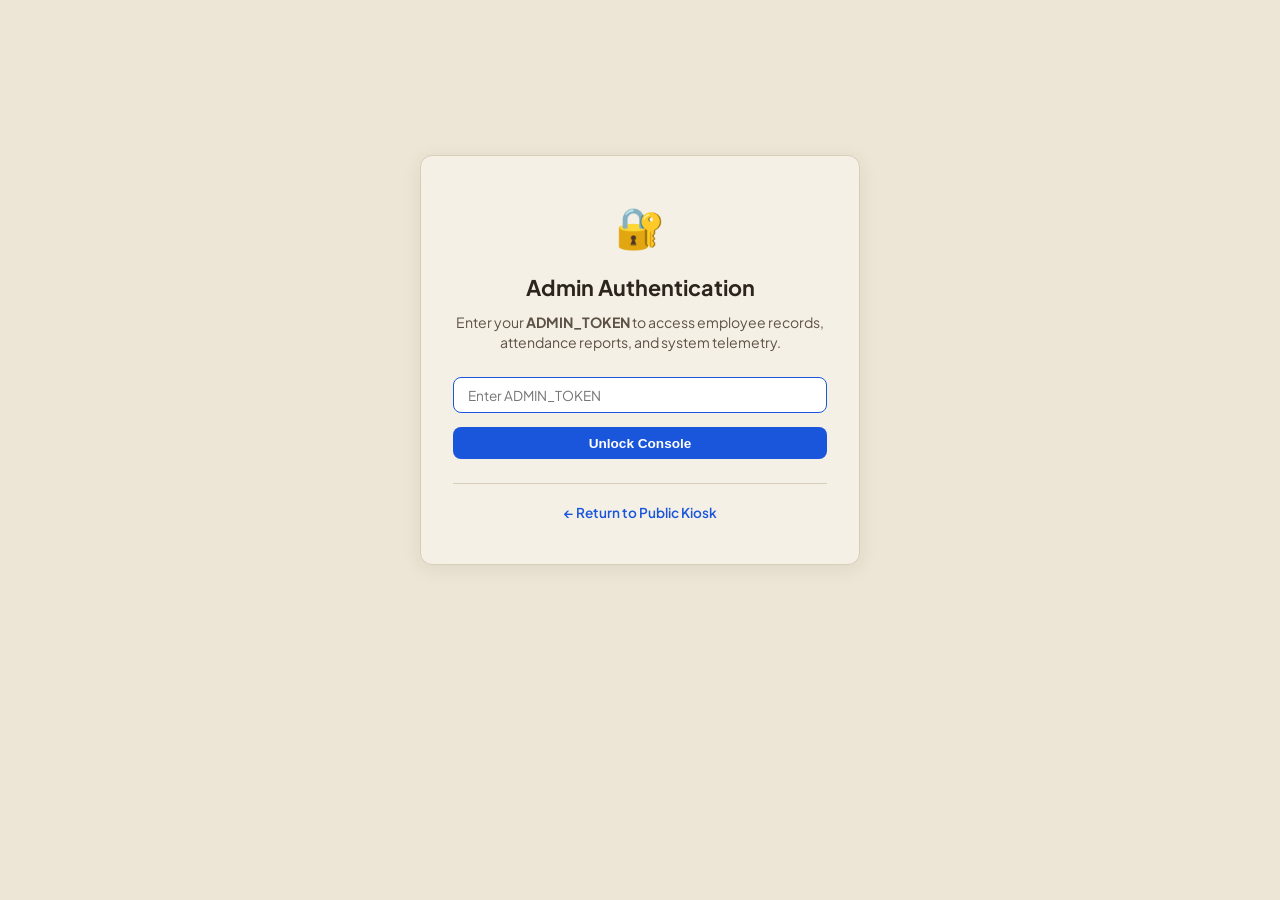
<file: static/admin.html>
<!DOCTYPE html>
<html lang="en">
<head>
  <meta charset="UTF-8">
  <meta name="viewport" content="width=device-width, initial-scale=1.0">
  <title>FacePulse — Admin Console</title>
  <!-- Google Fonts: Plus Jakarta Sans -->
  <link rel="preconnect" href="https://fonts.googleapis.com">
  <link rel="preconnect" href="https://fonts.gstatic.com" crossorigin>
  <link href="https://fonts.googleapis.com/css2?family=Plus+Jakarta+Sans:wght@400;500;600;700&display=swap" rel="stylesheet">
  <link rel="stylesheet" href="/static/style.css">
</head>
<body>

  <!-- ==================== 1. Token Gate (Shown when unauthenticated) ==================== -->
  <div id="tokenGate" class="token-gate-wrap">
    <div class="token-gate-card">
      <div class="token-gate-icon">🔐</div>
      <h2>Admin Authentication</h2>
      <p>Enter your <strong>ADMIN_TOKEN</strong> to access employee records, attendance reports, and system telemetry.</p>
      
      <form id="tokenGateForm" class="token-gate-form" onsubmit="handleTokenSubmit(event)">
        <div class="form-group" style="text-align: left;">
          <input 
            type="password" 
            id="tokenInput" 
            class="text-input" 
            placeholder="Enter ADMIN_TOKEN" 
            autocomplete="current-password" 
            required 
            autofocus
          >
        </div>
        <div id="tokenError" class="alert-error hidden" style="margin-top: 0.25rem;"></div>
        <button type="submit" id="tokenSubmitBtn" class="btn-primary btn-block">
          Unlock Console
        </button>
      </form>

      <div class="token-gate-links">
        <a href="/">← Return to Public Kiosk</a>
      </div>
    </div>
  </div>


  <!-- ==================== 2. Admin Dashboard (Hidden until unlocked) ==================== -->
  <div id="adminDashboard" class="app-container hidden">
    
    <!-- Admin Header -->
    <header class="navbar">
      <div class="brand">
        <div class="brand-text">
          <h1>FacePulse Admin Console</h1>
          <p class="brand-sub">Attendance records, reporting, employee registration & system status</p>
        </div>
      </div>

      <!-- Stat Counters & Pool Status -->
      <div class="header-kpis">
        <div class="kpi-chip">
          <div class="kpi-data">
            <span class="kpi-label">Today's Attendees</span>
            <span id="kpiToday" class="kpi-val">0</span>
          </div>
        </div>
        <div class="kpi-chip">
          <div class="kpi-data">
            <span class="kpi-label">Enrolled Roster</span>
            <span id="kpiEnrolled" class="kpi-val">0</span>
          </div>
        </div>
        <div class="kpi-chip">
          <div class="kpi-data">
            <span class="kpi-label">Supabase Pool</span>
            <span id="kpiPool" class="kpi-val" style="font-size: 0.95rem; font-weight: 600;">Connecting...</span>
          </div>
        </div>
      </div>

      <div class="header-actions">
        <a href="/" class="btn-secondary btn-sm" style="text-decoration: none;">
          🖥️ View Kiosk
        </a>
        <button class="btn-secondary btn-sm" onclick="logoutAdmin()">
          🔒 Lock Console
        </button>
      </div>
    </header>

    <!-- Admin Navigation Tabs -->
    <div class="tab-nav" style="margin-top: 0.25rem;">
      <button class="tab-btn active" onclick="switchAdminTab('todayTab', this)">
        <span>Today's Summary</span>
        <span id="todayTabBadge" class="tab-badge">0</span>
      </button>
      <button class="tab-btn" onclick="switchAdminTab('logTab', this)">
        <span>Activity Log</span>
      </button>
      <button class="tab-btn" onclick="switchAdminTab('rosterTab', this)">
        <span>Enrolled Roster</span>
        <span id="rosterTabBadge" class="tab-badge">0</span>
      </button>
      <button class="tab-btn" onclick="switchAdminTab('enrollTab', this)">
        <span>Register Person (15 Poses)</span>
      </button>
      <button class="tab-btn" onclick="switchAdminTab('systemTab', this)">
        <span>System & Pool Health</span>
      </button>
    </div>

    <!-- ==================== Tab 1: Today's Summary & Reports ==================== -->
    <div id="todayTab" class="tab-content active">
      <section class="card panel-card">
        <div class="card-header">
          <div class="card-title">
            <h2>Today's Attendance Summary</h2>
            <p class="card-subtitle">Aggregated first-seen, last-seen, and detection counts for today</p>
          </div>
          <div class="header-actions">
            <button class="btn-secondary btn-sm" onclick="downloadReport('xlsx')">
              📥 Download Excel (.xlsx)
            </button>
            <button class="btn-secondary btn-sm" onclick="downloadReport('pdf')">
              📄 Download PDF (.pdf)
            </button>
            <button class="btn-secondary btn-sm" onclick="fetchTodaySummary()">
              🔄 Refresh
            </button>
          </div>
        </div>

        <div class="log-table-wrapper">
          <table class="log-table">
            <thead>
              <tr>
                <th>Employee Name</th>
                <th>First Seen Today</th>
                <th>Last Seen Today</th>
                <th>Total Confirmed Detections</th>
              </tr>
            </thead>
            <tbody id="todaySummaryBody">
              <tr>
                <td colspan="4" class="empty-cell">Loading today's attendance summary...</td>
              </tr>
            </tbody>
          </table>
        </div>
      </section>
    </div>

    <!-- ==================== Tab 2: Activity Log ==================== -->
    <div id="logTab" class="tab-content">
      <section class="card panel-card">
        <div class="card-header">
          <div class="card-title">
            <h2>Presence Activity Log</h2>
            <p class="card-subtitle">Detailed verification timestamps with ML cosine distances and confidence scores</p>
          </div>
          <div class="header-actions">
            <button class="btn-secondary btn-sm" onclick="fetchActivityLog()">🔄 Refresh</button>
          </div>
        </div>

        <div class="log-filter-bar">
          <input type="text" id="logSearch" placeholder="Filter by employee name..." class="text-input text-input-sm" onkeyup="debounceFetchActivityLog()">
          <input type="date" id="logDate" class="text-input text-input-sm" onchange="fetchActivityLog()">
        </div>

        <div class="log-table-wrapper">
          <table class="log-table">
            <thead>
              <tr>
                <th>Timestamp</th>
                <th>Employee</th>
                <th>Confidence Score</th>
                <th>Vector Distance</th>
                <th>Verification Status</th>
              </tr>
            </thead>
            <tbody id="activityLogBody">
              <tr>
                <td colspan="5" class="empty-cell">Loading activity records...</td>
              </tr>
            </tbody>
          </table>
        </div>
      </section>
    </div>

    <!-- ==================== Tab 3: Enrolled Roster ==================== -->
    <div id="rosterTab" class="tab-content">
      <section class="card panel-card">
        <div class="card-header">
          <div class="card-title">
            <h2>Enrolled Employees</h2>
            <p class="card-subtitle">Active face encodings registered in Supabase PostgreSQL</p>
          </div>
          <span id="rosterCount" class="count-badge">0 Enrolled</span>
        </div>

        <div class="search-box" style="padding: 1rem 1.25rem 0.5rem;">
          <input type="text" id="rosterSearch" placeholder="Search roster by employee name..." onkeyup="filterRoster()" class="text-input text-input-sm">
        </div>

        <div id="rosterList" class="roster-list" style="padding: 1rem 1.25rem;">
          <div class="empty-state">
            <p>Loading roster...</p>
          </div>
        </div>
      </section>
    </div>

    <!-- ==================== Tab 4: Register Person (15-Pose Guided Flow) ==================== -->
    <div id="enrollTab" class="tab-content">
      <section class="card panel-card">
        <div class="card-header">
          <div class="card-title">
            <h2>Multi-Angle Guided Employee Registration</h2>
            <p class="card-subtitle">Captures 15 distinct facial angles to build a high-precision 128-d centroid encoding</p>
          </div>
        </div>

        <div style="padding: 1.25rem; max-width: 600px; margin: 0 auto; width: 100%;">
          
          <!-- Camera Preview for Enrollment -->
          <div class="enroll-cam-preview">
            <video id="enrollWebcam" autoplay playsinline muted></video>
            <div id="enrollCamPlaceholder" class="camera-placeholder">
              <div class="placeholder-content">
                <p style="margin-bottom: 0.75rem; font-size: 0.88rem;">Camera is currently idle for registration.</p>
                <button class="btn-primary btn-sm" onclick="startEnrollCamera()">Start Camera</button>
              </div>
            </div>
          </div>

          <div class="form-group" style="margin-bottom: 1rem;">
            <label for="employeeName" style="font-size: 0.85rem; font-weight: 600; color: var(--text-main);">Full Name</label>
            <input type="text" id="employeeName" placeholder="e.g. Jane Doe" class="text-input" autocomplete="off">
          </div>

          <div id="guidedEnrollContainer" class="guided-enroll-box">
            <div class="guided-header">
              <div class="pose-icon" id="poseIcon">👤</div>
              <div class="pose-info">
                <h4 id="poseTitle">Ready to Register</h4>
                <p id="poseInstruction">Start camera, enter name, and click "Start 15-Pose Capture".</p>
              </div>
            </div>

            <div class="progress-bar-wrapper">
              <div id="enrollProgressBar" class="progress-bar-fill" style="width: 0%;"></div>
            </div>
            <div class="progress-text-row">
              <span id="sampleCounter">Sample 0 of 15</span>
              <span id="enrollPercent">0%</span>
            </div>

            <div id="sampleThumbnails" class="thumbnails-grid"></div>
          </div>

          <div class="enroll-actions" style="margin-top: 1rem; display: flex; flex-direction: column; gap: 0.5rem;">
            <button id="enrollBtn" class="btn-accent btn-block" onclick="startGuidedEnrollment()">
              Start 15-Pose Capture
            </button>
            <button id="cancelEnrollBtn" class="btn-secondary btn-block hidden" onclick="cancelGuidedEnrollment()">
              Cancel Registration
            </button>
          </div>

          <div id="enrollFeedback" class="feedback-banner hidden" style="margin-top: 1rem;"></div>
        </div>
      </section>
    </div>

    <!-- ==================== Tab 5: System & Pool Health ==================== -->
    <div id="systemTab" class="tab-content">
      <section class="card panel-card">
        <div class="card-header">
          <div class="card-title">
            <h2>System Health & Database Pool Telemetry</h2>
            <p class="card-subtitle">Supabase PostgreSQL connection pool metrics & runtime health</p>
          </div>
          <button class="btn-secondary btn-sm" onclick="fetchSystemStatus()">🔄 Refresh Status</button>
        </div>

        <div style="padding: 1.25rem;">
          <div class="status-grid">
            <div class="metric-card">
              <span class="metric-card-label">Active Connections</span>
              <span id="metricActiveConn" class="metric-card-val">-</span>
              <span class="metric-card-sub">Currently checked out</span>
            </div>
            <div class="metric-card">
              <span class="metric-card-label">Idle Pool Connections</span>
              <span id="metricIdleConn" class="metric-card-val">-</span>
              <span class="metric-card-sub">Ready for incoming requests</span>
            </div>
            <div class="metric-card">
              <span class="metric-card-label">Max Connections</span>
              <span id="metricMaxConn" class="metric-card-val">-</span>
              <span class="metric-card-sub">Pool upper limit</span>
            </div>
            <div class="metric-card">
              <span class="metric-card-label">Total Enrolled Faces</span>
              <span id="metricEnrolledCount" class="metric-card-val">-</span>
              <span class="metric-card-sub">Stored 128-d vectors</span>
            </div>
          </div>

          <div style="background: #FFFFFF; border: 1px solid var(--border-color); border-radius: var(--radius-md); padding: 1.25rem;">
            <h4 style="font-size: 0.92rem; font-weight: 700; margin-bottom: 0.5rem;">Database Architecture</h4>
            <p style="font-size: 0.85rem; color: var(--text-muted); line-height: 1.5;">
              The system connects to Supabase PostgreSQL over a secure SSL session using a <code>ThreadedConnectionPool</code>. 
              Connections are automatically acquired and returned to the pool using RAII context managers (<code>with get_connection() as conn:</code>), 
              guaranteeing zero connection leaks and preventing pool exhaustion across simultaneous camera streams and administrative requests.
            </p>
          </div>
        </div>
      </section>
    </div>

  </div>

  <script src="/static/admin.js"></script>
</body>
</html>
</file>
<file: static/style.css>
/* ==========================================================================
   Office Attendance Monitor — Warm Beige Theme
   Clean, decluttered, professional interface with natural tones
   ========================================================================== */

:root {
  --bg-main: #EDE6D6;
  --bg-card: #F5F0E6;
  --bg-card-hover: #EFE8DA;
  --bg-input: #FFFFFF;
  --border-color: #D8CEB8;
  --border-accent: #C2B49A;
  
  --text-main: #2C251E;
  --text-muted: #5C5245;
  --text-dim: #7C7060;

  --accent-primary: #1A56DB;
  --accent-primary-hover: #1545B3;
  --accent-emerald: #2E7D32;
  --accent-rose: #C53030;
  --accent-amber: #C05621;

  --radius-sm: 4px;
  --radius-md: 8px;
  --radius-lg: 12px;

  --font-family: 'Plus Jakarta Sans', system-ui, -apple-system, sans-serif;
}

* {
  box-sizing: border-box;
  margin: 0;
  padding: 0;
}

body {
  font-family: var(--font-family);
  background-color: var(--bg-main);
  color: var(--text-main);
  min-height: 100vh;
  line-height: 1.5;
  -webkit-font-smoothing: antialiased;
}

.app-container {
  max-width: 1400px;
  margin: 0 auto;
  padding: 1.25rem 1.5rem;
  display: flex;
  flex-direction: column;
  gap: 1.25rem;
}

/* Navbar */
.navbar {
  display: flex;
  justify-content: space-between;
  align-items: center;
  background: var(--bg-card);
  padding: 1rem 1.5rem;
  border-radius: var(--radius-lg);
  border: 1px solid var(--border-color);
}

.brand-text h1 {
  font-size: 1.25rem;
  font-weight: 700;
  color: var(--text-main);
}

.brand-sub {
  font-size: 0.85rem;
  color: var(--text-muted);
}

.header-kpis {
  display: flex;
  align-items: center;
  gap: 1rem;
}

.kpi-chip {
  display: flex;
  align-items: center;
  background: #FFFFFF;
  padding: 0.5rem 1rem;
  border-radius: var(--radius-md);
  border: 1px solid var(--border-color);
}

.kpi-data {
  display: flex;
  flex-direction: column;
}

.kpi-label {
  font-size: 0.72rem;
  color: var(--text-muted);
  font-weight: 600;
}

.kpi-val {
  font-size: 1.1rem;
  font-weight: 700;
  color: var(--text-main);
}

.header-actions {
  display: flex;
  align-items: center;
  gap: 1rem;
}

.pulse-indicator {
  display: flex;
  align-items: center;
  gap: 0.5rem;
  background: #FFFFFF;
  padding: 0.45rem 0.85rem;
  border-radius: var(--radius-md);
  font-size: 0.82rem;
  font-weight: 600;
  color: var(--text-muted);
  border: 1px solid var(--border-color);
}

.pulse-dot {
  width: 8px;
  height: 8px;
  background-color: var(--accent-emerald);
  border-radius: 50%;
}

/* Main Grid */
.dashboard-grid {
  display: grid;
  grid-template-columns: 1fr 420px;
  gap: 1.25rem;
}

@media (max-width: 1024px) {
  .dashboard-grid {
    grid-template-columns: 1fr;
  }
}

/* Cards */
.card {
  background: var(--bg-card);
  border-radius: var(--radius-lg);
  border: 1px solid var(--border-color);
  display: flex;
  flex-direction: column;
  overflow: hidden;
}

.card-header {
  display: flex;
  justify-content: space-between;
  align-items: center;
  padding: 1rem 1.25rem;
  border-bottom: 1px solid var(--border-color);
  background: var(--bg-card);
}

.card-title h2 {
  font-size: 1.1rem;
  font-weight: 700;
  color: var(--text-main);
}

.card-subtitle {
  font-size: 0.82rem;
  color: var(--text-muted);
}

.card-header-tags {
  display: flex;
  align-items: center;
  gap: 0.5rem;
}

.info-tag {
  font-size: 0.78rem;
  background: #FFFFFF;
  color: var(--text-muted);
  padding: 0.25rem 0.5rem;
  border-radius: var(--radius-sm);
  border: 1px solid var(--border-color);
}

.recognizing-tag {
  display: flex;
  align-items: center;
  gap: 0.4rem;
  font-size: 0.78rem;
  background: #EBF8FF;
  color: var(--accent-primary);
  padding: 0.25rem 0.6rem;
  border-radius: var(--radius-sm);
  font-weight: 600;
  border: 1px solid #BEE3F8;
}

.spinner-small {
  width: 12px;
  height: 12px;
  border: 2px solid #BEE3F8;
  border-top-color: var(--accent-primary);
  border-radius: 50%;
  animation: spin 0.8s linear infinite;
}

@keyframes spin {
  to { transform: rotate(360deg); }
}

/* Viewport */
.viewport-wrapper {
  position: relative;
  width: 100%;
  aspect-ratio: 4 / 3;
  background: #2C251E;
  display: flex;
  align-items: center;
  justify-content: center;
  overflow: hidden;
}

video#webcam {
  width: 100%;
  height: 100%;
  object-fit: cover;
}

canvas#overlayCanvas {
  position: absolute;
  inset: 0;
  width: 100%;
  height: 100%;
  pointer-events: none;
  transition: all 0.15s linear;
}

.face-guide {
  position: absolute;
  inset: 0;
  display: flex;
  flex-direction: column;
  align-items: center;
  justify-content: center;
  pointer-events: none;
}

.guide-ellipse {
  width: 50%;
  height: 62%;
  border: 2px dashed rgba(255, 255, 255, 0.8);
  border-radius: 50%;
}

.guide-text {
  margin-top: 1rem;
  background: rgba(44, 37, 30, 0.85);
  color: #FFFFFF;
  padding: 0.35rem 0.85rem;
  border-radius: 16px;
  font-size: 0.82rem;
  font-weight: 600;
}

.scan-line {
  position: absolute;
  left: 0;
  right: 0;
  height: 2px;
  background: linear-gradient(90deg, transparent, var(--accent-primary), transparent);
  animation: scan 3s ease-in-out infinite;
  pointer-events: none;
}

@keyframes scan {
  0% { top: 5%; opacity: 0; }
  15% { opacity: 1; }
  85% { opacity: 1; }
  100% { top: 95%; opacity: 0; }
}

.camera-placeholder {
  position: absolute;
  inset: 0;
  background: var(--bg-card);
  display: flex;
  align-items: center;
  justify-content: center;
  padding: 2rem;
  text-align: center;
}

.placeholder-content {
  max-width: 320px;
  display: flex;
  flex-direction: column;
  align-items: center;
  gap: 0.85rem;
}

.placeholder-content h3 {
  font-size: 1.15rem;
  font-weight: 700;
  color: var(--text-main);
}

.placeholder-content p {
  font-size: 0.85rem;
  color: var(--text-muted);
}

/* Controls */
.camera-controls {
  display: flex;
  justify-content: space-between;
  align-items: center;
  padding: 0.85rem 1.25rem;
  background: var(--bg-card);
  border-top: 1px solid var(--border-color);
  gap: 1rem;
}

.btn-group {
  display: flex;
  align-items: center;
  gap: 0.5rem;
}

.camera-select-wrapper {
  flex: 1;
  max-width: 240px;
}

/* Buttons & Inputs */
.btn-primary {
  background: var(--accent-primary);
  color: #FFFFFF;
  border: none;
  padding: 0.55rem 1.1rem;
  border-radius: var(--radius-md);
  font-weight: 600;
  font-size: 0.85rem;
  cursor: pointer;
}

.btn-primary:hover {
  background: var(--accent-primary-hover);
}

.btn-secondary {
  background: #FFFFFF;
  color: var(--text-main);
  border: 1px solid var(--border-color);
  padding: 0.55rem 1rem;
  border-radius: var(--radius-md);
  font-weight: 600;
  font-size: 0.85rem;
  cursor: pointer;
}

.btn-secondary:hover {
  background: #FAF7F2;
  border-color: var(--border-accent);
}

.btn-danger {
  background: var(--accent-rose);
  color: #FFFFFF;
  border: none;
  padding: 0.55rem 1.1rem;
  border-radius: var(--radius-md);
  font-weight: 600;
  font-size: 0.85rem;
  cursor: pointer;
}

.btn-danger:hover {
  background: #9B2C2C;
}

.btn-accent {
  background: var(--accent-primary);
  color: #FFFFFF;
  border: none;
  padding: 0.65rem 1.2rem;
  border-radius: var(--radius-md);
  font-weight: 600;
  font-size: 0.9rem;
  cursor: pointer;
}

.btn-accent:hover {
  background: var(--accent-primary-hover);
}

.btn-block {
  width: 100%;
}

.btn-sm {
  padding: 0.35rem 0.75rem;
  font-size: 0.8rem;
}

.btn-lg {
  padding: 0.75rem 1.5rem;
  font-size: 0.95rem;
}

.select-input, .text-input {
  width: 100%;
  padding: 0.55rem 0.85rem;
  border-radius: var(--radius-md);
  border: 1px solid var(--border-color);
  background: var(--bg-input);
  color: var(--text-main);
  font-family: var(--font-family);
  font-size: 0.85rem;
  outline: none;
}

.select-input:focus, .text-input:focus {
  border-color: var(--accent-primary);
}

.text-input-sm {
  padding: 0.45rem 0.75rem;
  font-size: 0.8rem;
}

/* Sidebar & Tabs */
.sidebar-column {
  display: flex;
  flex-direction: column;
  gap: 0.85rem;
}

.tab-nav {
  display: flex;
  background: var(--bg-card);
  padding: 0.35rem;
  border-radius: var(--radius-lg);
  border: 1px solid var(--border-color);
  gap: 0.25rem;
}

.tab-btn {
  flex: 1;
  display: flex;
  align-items: center;
  justify-content: center;
  gap: 0.4rem;
  padding: 0.55rem 0.5rem;
  border: none;
  background: transparent;
  color: var(--text-muted);
  font-weight: 600;
  font-size: 0.82rem;
  border-radius: var(--radius-md);
  cursor: pointer;
}

.tab-btn:hover {
  color: var(--text-main);
  background: #FAF7F2;
}

.tab-btn.active {
  background: #FFFFFF;
  color: var(--accent-primary);
  border: 1px solid var(--border-color);
  font-weight: 700;
}

.tab-badge {
  font-size: 0.72rem;
  background: #EAE3D2;
  color: var(--text-muted);
  padding: 0.1rem 0.4rem;
  border-radius: 10px;
}

.tab-btn.active .tab-badge {
  background: #EBF8FF;
  color: var(--accent-primary);
}

.tab-content {
  display: none;
}

.tab-content.active {
  display: block;
}

.panel-card {
  min-height: 480px;
}

/* User Chips */
.user-chip-list {
  padding: 1rem;
  display: flex;
  flex-direction: column;
  gap: 0.65rem;
  max-height: 440px;
  overflow-y: auto;
}

.user-chip {
  display: flex;
  align-items: center;
  gap: 0.85rem;
  padding: 0.75rem 0.9rem;
  background: #FFFFFF;
  border-radius: var(--radius-md);
  border: 1px solid var(--border-color);
}

.user-avatar {
  width: 36px;
  height: 36px;
  background: #EBF8FF;
  color: var(--accent-primary);
  border-radius: 50%;
  display: flex;
  align-items: center;
  justify-content: center;
  font-weight: 700;
  font-size: 0.95rem;
  border: 1px solid #BEE3F8;
}

.user-info {
  display: flex;
  flex-direction: column;
}

.user-name {
  font-weight: 700;
  font-size: 0.9rem;
  color: var(--text-main);
}

.user-time {
  font-size: 0.78rem;
  color: var(--accent-emerald);
  font-weight: 600;
}

.empty-state {
  display: flex;
  flex-direction: column;
  align-items: center;
  justify-content: center;
  padding: 3rem 1rem;
  color: var(--text-muted);
  text-align: center;
}

/* Enrollment Box */
.enroll-form {
  padding: 1.25rem;
  display: flex;
  flex-direction: column;
  gap: 1rem;
}

.guided-enroll-box {
  background: #FFFFFF;
  border: 1px solid var(--border-color);
  border-radius: var(--radius-md);
  padding: 1rem;
  display: flex;
  flex-direction: column;
  gap: 0.85rem;
}

.guided-header {
  display: flex;
  align-items: center;
  gap: 0.85rem;
}

.pose-icon {
  font-size: 2rem;
  line-height: 1;
  display: flex;
  align-items: center;
  justify-content: center;
  min-width: 2.5rem;
  height: 2.5rem;
  border-radius: var(--radius-sm);
  background: rgba(37, 99, 235, 0.08);
}

.pose-info h4 {
  font-size: 0.95rem;
  font-weight: 700;
  color: var(--text-main);
}

.pose-info p {
  font-size: 0.82rem;
  color: var(--text-muted);
}

.progress-bar-wrapper {
  width: 100%;
  height: 8px;
  background: #EAE3D2;
  border-radius: 4px;
  overflow: hidden;
}

.progress-bar-fill {
  height: 100%;
  background: var(--accent-primary);
  transition: width 0.3s ease;
}

.progress-text-row {
  display: flex;
  justify-content: space-between;
  font-size: 0.78rem;
  font-weight: 600;
  color: var(--text-muted);
}

.thumbnails-grid {
  display: grid;
  grid-template-columns: repeat(5, 1fr);
  gap: 0.4rem;
  margin-top: 0.25rem;
}

.thumb-slot {
  aspect-ratio: 1;
  background: #FAF7F2;
  border: 1px dashed var(--border-color);
  border-radius: var(--radius-sm);
  display: flex;
  align-items: center;
  justify-content: center;
  overflow: hidden;
}

.thumb-slot.active {
  border: 1px solid var(--accent-primary);
}

.thumb-num {
  font-size: 0.68rem;
  color: var(--text-muted);
  font-weight: 600;
}

.thumb-img {
  width: 100%;
  height: 100%;
  object-fit: cover;
}

/* Roster */
.search-box {
  padding: 0.85rem 1rem 0.5rem;
}

.roster-list {
  padding: 0.5rem 1rem 1rem;
  display: flex;
  flex-direction: column;
  gap: 0.5rem;
  max-height: 380px;
  overflow-y: auto;
}

.roster-item {
  display: flex;
  justify-content: space-between;
  align-items: center;
  padding: 0.65rem 0.85rem;
  background: #FFFFFF;
  border-radius: var(--radius-md);
  border: 1px solid var(--border-color);
}

.btn-icon-del {
  background: transparent;
  border: none;
  cursor: pointer;
  font-size: 0.9rem;
  opacity: 0.7;
  padding: 0.2rem 0.4rem;
  border-radius: 4px;
}

.btn-icon-del:hover {
  opacity: 1;
  background: #FEE2E2;
}

/* Log Table */
.log-filter-bar {
  padding: 0.85rem 1rem 0.5rem;
  display: flex;
  gap: 0.5rem;
}

.log-table-wrapper {
  padding: 0.5rem 1rem 1rem;
  max-height: 400px;
  overflow-y: auto;
}

.log-table {
  width: 100%;
  border-collapse: collapse;
  font-size: 0.82rem;
  text-align: left;
}

.log-table th {
  padding: 0.6rem 0.75rem;
  background: #FAF7F2;
  color: var(--text-muted);
  font-weight: 600;
  border-bottom: 1px solid var(--border-color);
}

.log-table td {
  padding: 0.65rem 0.75rem;
  border-bottom: 1px solid var(--border-color);
  color: var(--text-main);
}

.log-time {
  font-weight: 600;
  color: var(--text-muted);
}

.log-name {
  font-weight: 700;
}

.conf-text {
  color: var(--accent-primary);
}

.dist-text {
  color: var(--text-muted);
  font-family: monospace;
}

.status-badge {
  font-size: 0.72rem;
  font-weight: 600;
  padding: 0.15rem 0.5rem;
  border-radius: 10px;
}

.status-badge.success {
  background: #F0FDF4;
  color: var(--accent-emerald);
  border: 1px solid #DCFCE7;
}

.status-badge.warning {
  background: #EBF8FF;
  color: var(--accent-primary);
  border: 1px solid #BEE3F8;
}

.empty-cell {
  text-align: center;
  color: var(--text-muted);
  padding: 2rem 1rem !important;
}

/* Admin Lock */
.enroll-locked {
  padding: 2rem 1.5rem;
  text-align: center;
}

.lock-box {
  display: flex;
  flex-direction: column;
  align-items: center;
  gap: 0.75rem;
}

.token-input-group {
  display: flex;
  gap: 0.5rem;
  width: 100%;
  margin-top: 0.5rem;
}

.admin-badge {
  font-size: 0.75rem;
  font-weight: 600;
  padding: 0.2rem 0.6rem;
  border-radius: 10px;
}

.admin-badge.locked {
  background: #FFF5F5;
  color: var(--accent-rose);
  border: 1px solid #FEB2B2;
}

.admin-badge.unlocked {
  background: #F0FDF4;
  color: var(--accent-emerald);
  border: 1px solid #DCFCE7;
}

/* Feedback & Modal */
.feedback-banner {
  padding: 0.65rem 0.85rem;
  border-radius: var(--radius-md);
  font-size: 0.82rem;
  font-weight: 600;
}

.feedback-banner.success {
  background: #F0FDF4;
  color: var(--accent-emerald);
  border: 1px solid #DCFCE7;
}

.feedback-banner.error {
  background: #FFF5F5;
  color: var(--accent-rose);
  border: 1px solid #FEB2B2;
}

.feedback-banner.info {
  background: #EBF8FF;
  color: var(--accent-primary);
  border: 1px solid #BEE3F8;
}

.modal-backdrop {
  position: fixed;
  inset: 0;
  background: rgba(44, 37, 30, 0.4);
  display: flex;
  align-items: center;
  justify-content: center;
  z-index: 100;
}

.modal-box {
  background: #FFFFFF;
  border-radius: var(--radius-lg);
  width: 100%;
  max-width: 440px;
  border: 1px solid var(--border-color);
  overflow: hidden;
}

.modal-header {
  display: flex;
  justify-content: space-between;
  align-items: center;
  padding: 1rem 1.25rem;
  border-bottom: 1px solid var(--border-color);
}

.modal-header h3 {
  font-size: 1rem;
  font-weight: 700;
}

.modal-close {
  background: transparent;
  border: none;
  font-size: 1.25rem;
  cursor: pointer;
  color: var(--text-muted);
}

.modal-body {
  padding: 1.25rem;
  font-size: 0.85rem;
  color: var(--text-muted);
}

.modal-footer {
  display: flex;
  justify-content: flex-end;
  gap: 0.5rem;
  padding: 0.85rem 1.25rem;
  border-top: 1px solid var(--border-color);
  background: #FAF7F2;
}

.hidden {
  display: none !important;
}

/* ==========================================================================
   Token Gate & Admin Dashboard Styles
   ========================================================================== */

.token-gate-wrap {
  min-height: 80vh;
  display: flex;
  align-items: center;
  justify-content: center;
  padding: 2rem 1rem;
}

.token-gate-card {
  background: var(--bg-card);
  border: 1px solid var(--border-color);
  border-radius: var(--radius-lg);
  box-shadow: 0 4px 20px rgba(44, 37, 30, 0.08);
  padding: 2.5rem 2rem;
  max-width: 440px;
  width: 100%;
  text-align: center;
}

.token-gate-icon {
  font-size: 2.5rem;
  margin-bottom: 1rem;
}

.token-gate-card h2 {
  font-size: 1.35rem;
  font-weight: 700;
  color: var(--text-main);
  margin-bottom: 0.5rem;
}

.token-gate-card p {
  font-size: 0.88rem;
  color: var(--text-muted);
  margin-bottom: 1.5rem;
  line-height: 1.45;
}

.token-gate-form {
  display: flex;
  flex-direction: column;
  gap: 0.85rem;
}

.token-gate-links {
  margin-top: 1.5rem;
  padding-top: 1rem;
  border-top: 1px solid var(--border-color);
}

.token-gate-links a {
  color: var(--accent-primary);
  text-decoration: none;
  font-size: 0.85rem;
  font-weight: 600;
}

.token-gate-links a:hover {
  text-decoration: underline;
}

/* Admin Dashboard Specific */
.admin-header-badge {
  background: #EFF6FF;
  border: 1px solid #BFDBFE;
  color: #1E40AF;
  padding: 0.35rem 0.75rem;
  border-radius: var(--radius-md);
  font-size: 0.8rem;
  font-weight: 600;
}

.status-grid {
  display: grid;
  grid-template-columns: repeat(auto-fit, minmax(180px, 1fr));
  gap: 1rem;
  margin-bottom: 1.5rem;
}

.metric-card {
  background: #FFFFFF;
  border: 1px solid var(--border-color);
  border-radius: var(--radius-md);
  padding: 1rem 1.25rem;
  display: flex;
  flex-direction: column;
  gap: 0.25rem;
}

.metric-card-label {
  font-size: 0.75rem;
  font-weight: 600;
  color: var(--text-muted);
  text-transform: uppercase;
  letter-spacing: 0.5px;
}

.metric-card-val {
  font-size: 1.4rem;
  font-weight: 700;
  color: var(--text-main);
}

.metric-card-sub {
  font-size: 0.78rem;
  color: var(--text-dim);
}

.enroll-cam-preview {
  width: 100%;
  max-width: 480px;
  margin: 0 auto 1.25rem;
  aspect-ratio: 4 / 3;
  border-radius: var(--radius-md);
  overflow: hidden;
  background: #1e293b;
  position: relative;
  border: 1px solid var(--border-color);
}

.enroll-cam-preview video {
  width: 100%;
  height: 100%;
  object-fit: cover;
}
</file>
